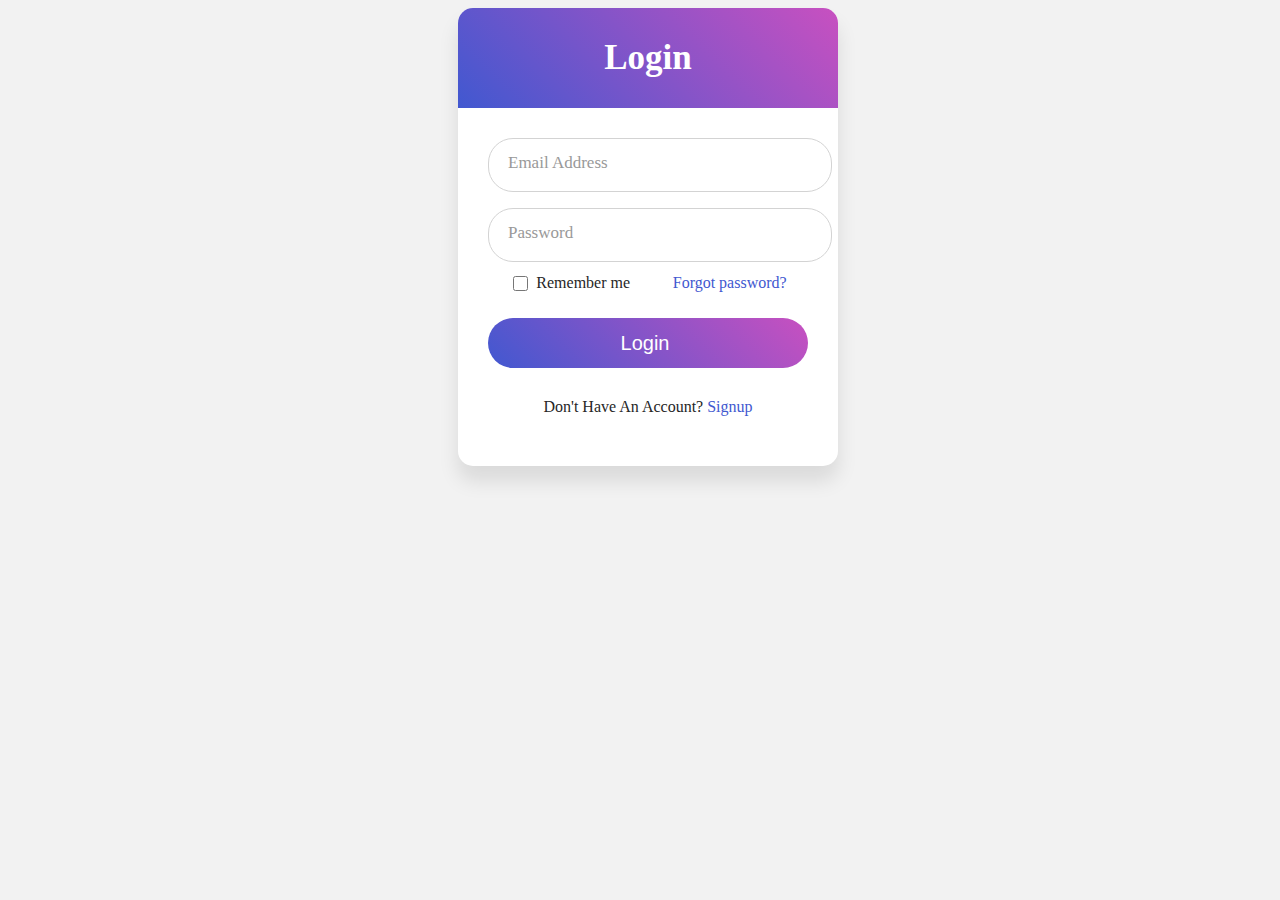
<file: index.html>
<!DOCTYPE html>

<html lang="en" dir="ltr">
   <head>
      <meta charset="utf-8">
      <title>Login Form </title>
      <link rel="stylesheet" href="style.css">
   </head>
   <style>
 body{
   display: grid;
  height: 100%;
  width: 100%;
  place-items: center;
  background: #f2f2f2;
 }

   </style>
   <body>
      <div class="rapper">
         <div class="title">
            Login 
         </div>
         <form action="#">
            <div class="Dost">
               <input type="text" required>
               <label>Email Address</label>
            </div>
            <div class="Dost">
               <input type="password" required>
               <label>Password</label>
            </div>
            <div class="bhai">
               <div class="checkbox">
                  <input type="checkbox" id="remember-me">
                  <label for="remember-me">Remember me</label>
               </div>
               <div class="pass">
                  <a href="#">Forgot password?</a>
               </div>
            </div>
            <div class="Dost">
               <input type="submit" value="Login">
            </div>
            <div class="signup">
              Don't Have An Account? <a href="#">Signup</a>
            </div>
         </form>
      </div>
   </body>
</html>
</file>
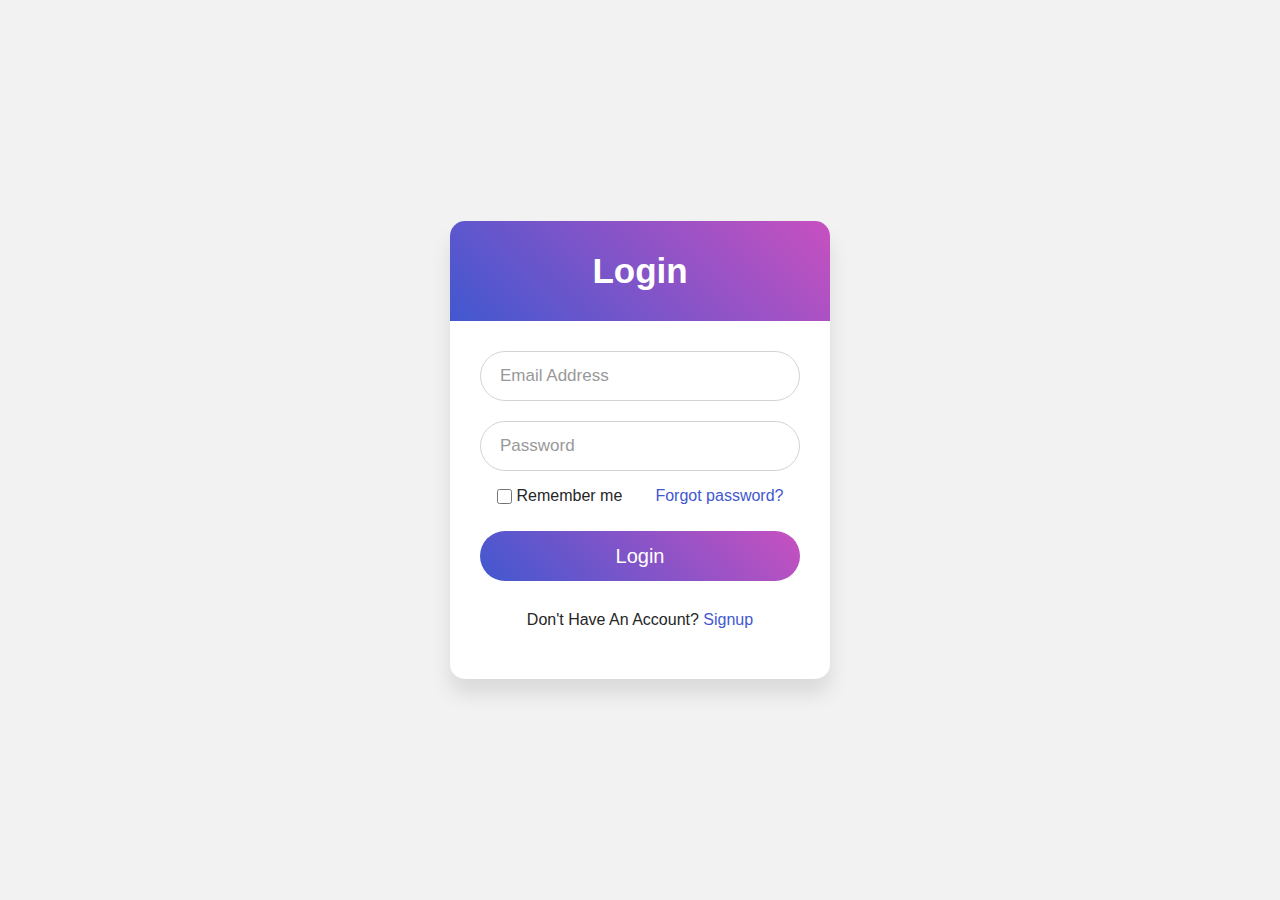
<file: Login page/index.html>
<!DOCTYPE html>

<html lang="en" dir="ltr">
   <head>
      <meta charset="utf-8">
      <title>Login Form </title>
      <link rel="stylesheet" href="style.css">
   </head>
   <body>
      <div class="rapper">
         <div class="title">
            Login 
         </div>
         <form action="#">
            <div class="Dost">
               <input type="text" required>
               <label>Email Address</label>
            </div>
            <div class="Dost">
               <input type="password" required>
               <label>Password</label>
            </div>
            <div class="bhai">
               <div class="checkbox">
                  <input type="checkbox" id="remember-me">
                  <label for="remember-me">Remember me</label>
               </div>
               <div class="pass">
                  <a href="#">Forgot password?</a>
               </div>
            </div>
            <div class="Dost">
               <input type="submit" value="Login">
            </div>
            <div class="signup">
              Don't Have An Account? <a href="#">Signup</a>
            </div>
         </form>
      </div>
   </body>
</html>
</file>
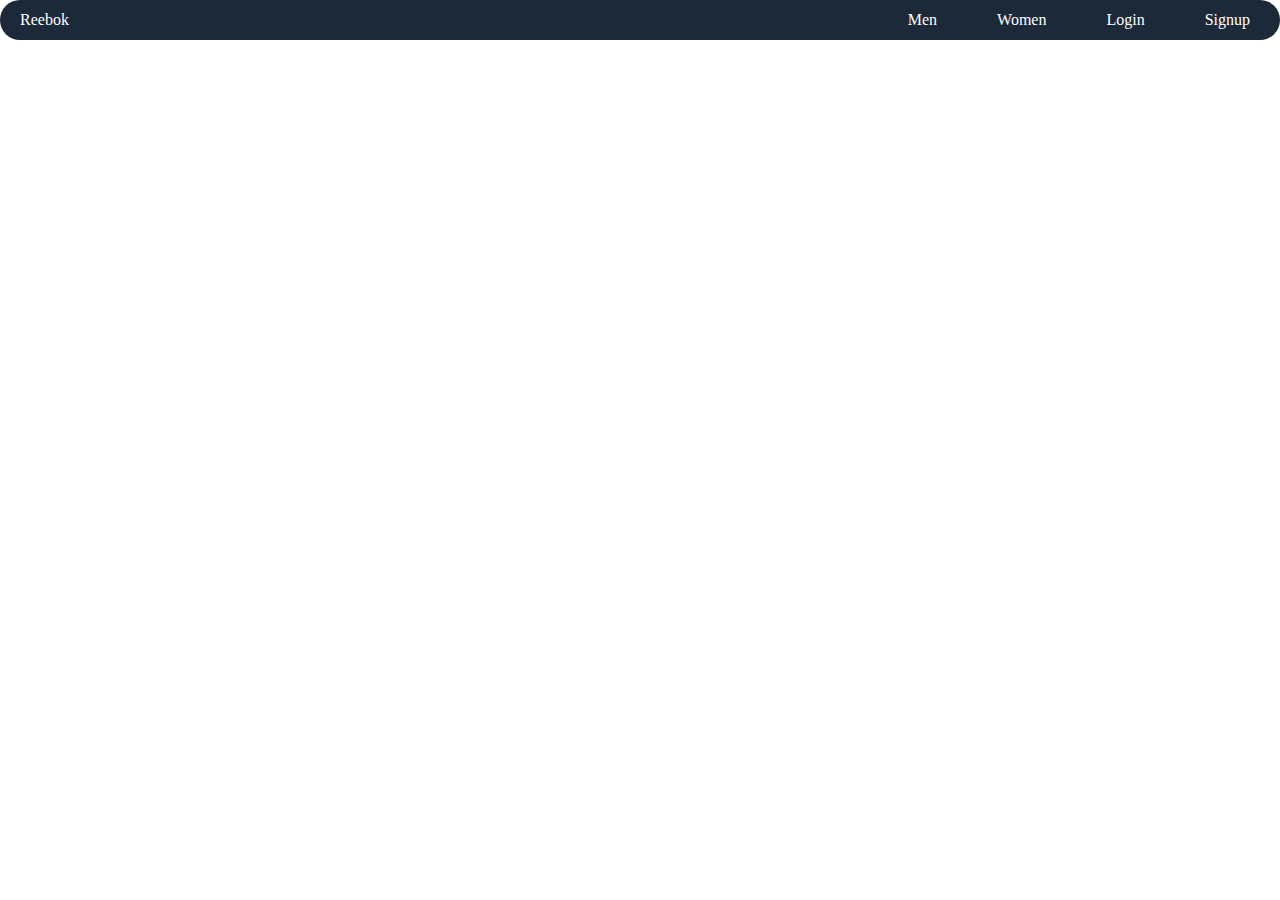
<file: navbar.html>
<!DOCTYPE html>
<html lang="en">
<head>
	<meta charset="UTF-8">
	<meta name="viewport" content="width=device-width, initial-scale=1.0">
	<link rel="stylesheet" href="style.css">
	<title></title>
	<style>
		*{
	margin: 0;
	padding: 0;
}
#container{
	display: flex;
	background-color: #1c2938;
	/*justify-content: space-between;*/
	align-items: center;
	color: white;
	height: 40px;
	border-radius: 30px;
}
.logo{
	margin: 20px;
	width: 70%;
}
.link{
	display: flex;
	justify-content: space-between;
}
.link > div > a{
	margin: 20px;
	padding: 10px;
	justify-content: space-between;
	text-decoration: none;
	color: white;
}
.link > div > a:hover{
	background-color: white;
	color: #1c2938;
	font-weight: 700;
	border-radius: 10px;
}
	</style>
</head>
<body>
	<div id="container">
		<div class="logo">
			Reebok
		</div>
		<div class="link">
			<div><a href="menspage.html">Men</a></div>
			<div><a href="">Women</a></div>
			<div><a href="index.html">Login</a></div>
			<div><a href="signup.html">Signup</a></div>
		</div>
	</div>
</body>
</html> 
<!-- updated navbar  -->
</file>
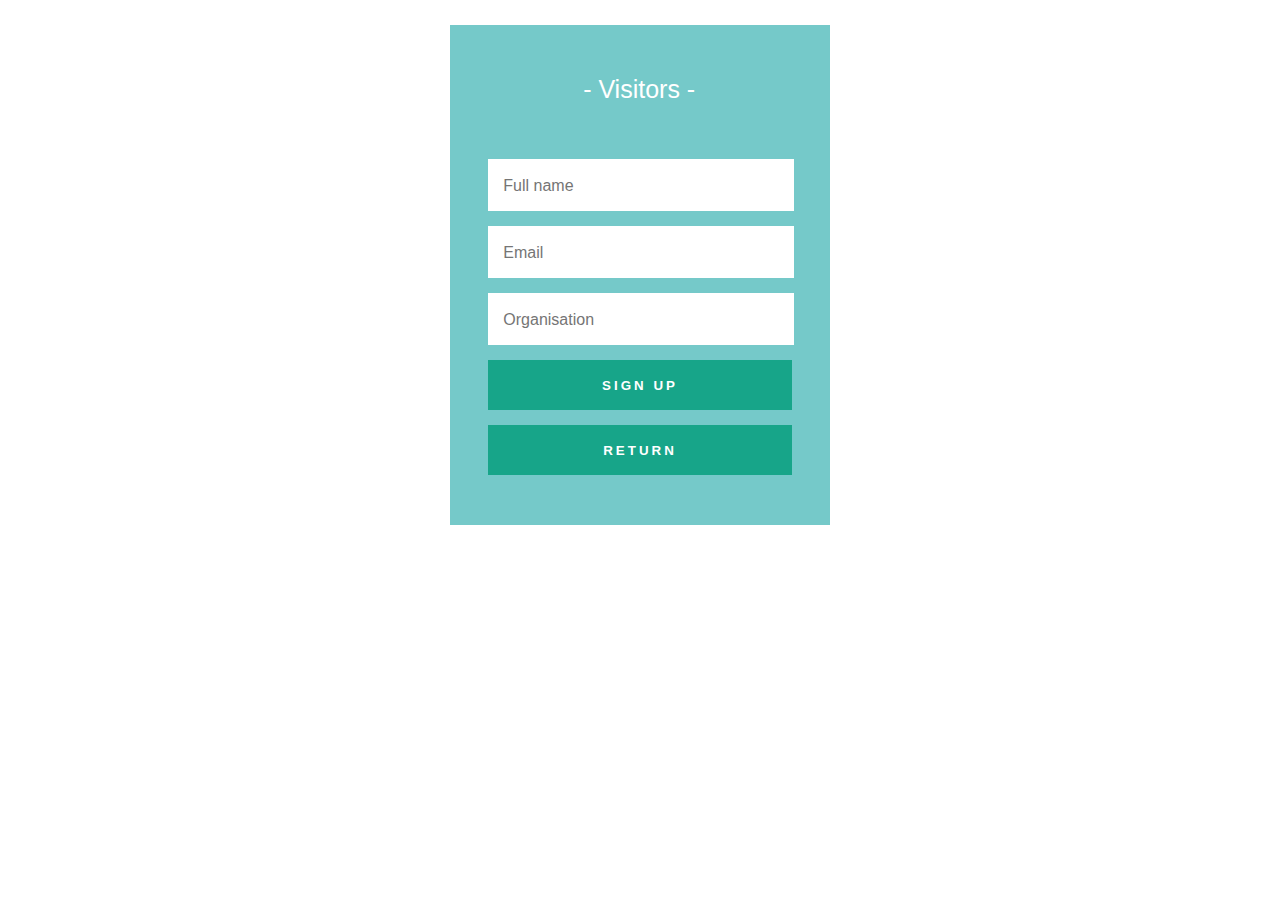
<file: signup.html>
<!DOCTYPE html>
<html lang="en">
<head>
    <meta charset="UTF-8">
    <meta http-equiv="X-UA-Compatible" content="IE=edge">
    <meta name="viewport" content="width=device-width, initial-scale=1.0">
    <title>signupPage</title>
    <style>
        #container{ margin-top: 100px;
            height: 500px; 
            /* border: 1px solid red; */
            width: 30%;margin: auto;background-color: rgb(117, 201, 201);
           

        }

        p{font-family: sans-serif; color: white;font-size: 25px;padding-top: 50px;}
        #container>div:nth-child(1) {margin:auto;width: 30%;}
        #container>div:nth-child(2){margin: auto;width: 80%;}


        form{margin-top: 40px;}
        input{margin-top: 15px;}
        button{margin-top: 15px;width: 100%;height: 50px;}

        input{height: 50px; width: 95%;}

        form>input{
            
            background-color: white;
            padding-left: 15px;
            border: none;
            outline: none;
            font-size: 18px;
            font-weight: bold;
        }

        form>input::placeholder{
            font-size: 16px;
            font-weight: lighter;
        }

        button{
            cursor: pointer;
            background-color: #17A589;
            border: none;
            color: white;
            letter-spacing: 3px;
            font-weight: bold;
        }
        form>button:nth-child(2){
            padding-bottom: 50px;
        }

    </style>
</head>
<body>
    <div id="container">
        <div><p>- Visitors -</p>  </div>
            <div>
                <form action="">
                    <input id="name" type="text" placeholder="Full name" >
                    <input id="email" placeholder="Email" type="text" >
                    <input id="Organisation" placeholder="Organisation" type="text">
                    <button>SIGN UP</button>
                    <button>RETURN</button>
                </form>
            </div>
        
    </div>
    
</body>
</html>
<script>

    var form=document.querySelector("form")
    form.addEventListener("submit",show)
    function show(){
        event.preventDefault()
        var obj={
            name:document.getElementById("name").value,
            email:document.getElementById("email").value,
            organisation:document.getElementById("organisation").value
        }

        alert(obj.name)
    }


// :git 
</script>
</file>
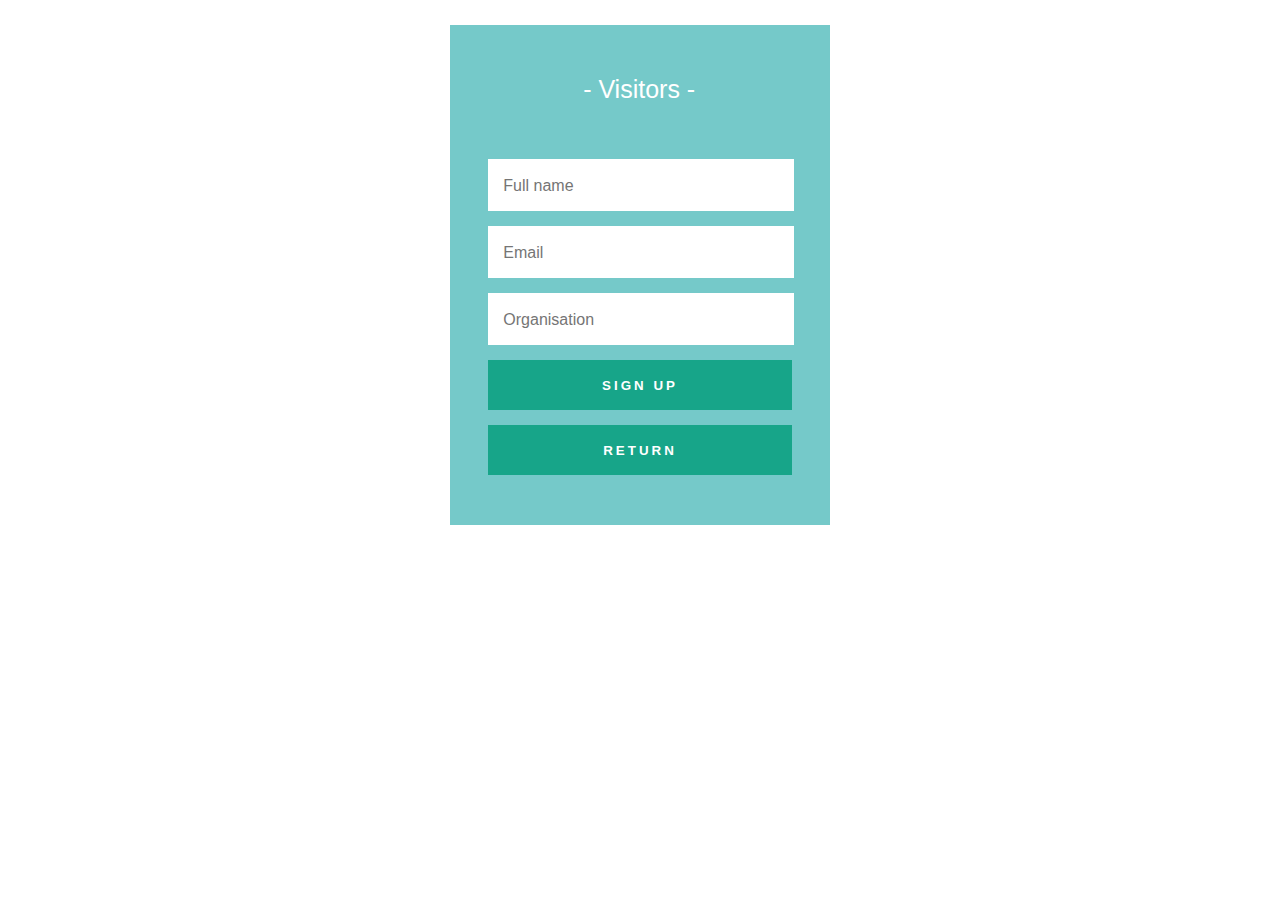
<file: signupPage/signup.html>
<!DOCTYPE html>
<html lang="en">
<head>
    <meta charset="UTF-8">
    <meta http-equiv="X-UA-Compatible" content="IE=edge">
    <meta name="viewport" content="width=device-width, initial-scale=1.0">
    <title>signupPage</title>
    <style>
        #container{ margin-top: 100px;
            height: 500px; 
            /* border: 1px solid red; */
            width: 30%;margin: auto;background-color: rgb(117, 201, 201);
           

        }

        p{font-family: sans-serif; color: white;font-size: 25px;padding-top: 50px;}
        #container>div:nth-child(1) {margin:auto;width: 30%;}
        #container>div:nth-child(2){margin: auto;width: 80%;}


        form{margin-top: 40px;}
        input{margin-top: 15px;}
        button{margin-top: 15px;width: 100%;height: 50px;}

        input{height: 50px; width: 95%;}

        form>input{
            
            background-color: white;
            padding-left: 15px;
            border: none;
            outline: none;
            font-size: 18px;
            font-weight: bold;
        }

        form>input::placeholder{
            font-size: 16px;
            font-weight: lighter;
        }

        button{
            cursor: pointer;
            background-color: #17A589;
            border: none;
            color: white;
            letter-spacing: 3px;
            font-weight: bold;
        }
        form>button:nth-child(2){
            padding-bottom: 50px;
        }

    </style>
</head>
<body>
    <div id="container">
        <div><p>- Visitors -</p>  </div>
            <div>
                <form action="">
                    <input id="name" type="text" placeholder="Full name" >
                    <input id="email" placeholder="Email" type="text" >
                    <input id="Organisation" placeholder="Organisation" type="text">
                    <button>SIGN UP</button>
                    <button>RETURN</button>
                </form>
            </div>
        
    </div>
    
</body>
</html>
<script>

    var form=document.querySelector("form")
    form.addEventListener("submit",show)
    function show(){
        event.preventDefault()
        var obj={
            name:document.getElementById("name").value,
            email:document.getElementById("email").value,
            organisation:document.getElementById("organisation").value
        }

        alert(obj.name)
    }

</script>
</file>
<file: style.css>
/* *{
  margin: 0;
  padding: 0;
  box-sizing: border-box;
  font-family: 'Poppins', sans-serif;
} */
/* html,body{
  display: grid;
  height: 100%;
  width: 100%;
  place-items: center;
  background: #f2f2f2;
 
} */
/* ::selection{
  background: #4158d0;
  color: #fff;
} */
.rapper{
  width: 380px;
  background: #fff;
  border-radius: 15px;
  box-shadow: 0px 15px 20px rgba(0,0,0,0.1);
}
.rapper .title{
  font-size: 35px;
  font-weight: 600;
  text-align: center;
  line-height: 100px;
  color: #fff;
  user-select: none;
  border-radius: 15px 15px 0 0;
  background: linear-gradient(-135deg, #c850c0, #4158d0);
}
.rapper form{
  padding: 10px 30px 50px 30px;
}
.rapper form .Dost{
  height: 50px;
  width: 100%;
  margin-top: 20px;
  position: relative;
}
.rapper form .Dost input{
  height: 100%;
  width: 100%;
  outline: none;
  font-size: 17px;
  padding-left: 20px;
  border: 1px solid lightgrey;
  border-radius: 25px;
  transition: all 0.3s ease;
}
.rapper form .Dost input:focus,
form .Dost input:valid{
  border-color: #4158d0;
}
.rapper form .Dost label{
  position: absolute;
  top: 50%;
  left: 20px;
  color: #999999;
  font-weight: 400;
  font-size: 17px;
  pointer-events: none;
  transform: translateY(-50%);
  transition: all 0.3s ease;
}
form .Dost input:focus ~ label,
form .Dost input:valid ~ label{
  top: 0%;
  font-size: 16px;
  color: #4158d0;
  background: #fff;
  transform: translateY(-50%);
}
form .bhai{
  display: flex;
  width: 100%;
  height: 50px;
  font-size: 16px;
  align-items: center;
  justify-content: space-around;
}
form .bhai .checkbox{
  display: flex;
  align-items: center;
  justify-content: center;
}
form .bhai input{
  width: 15px;
  height: 15px;
  background: red;
}
form .bhai label{
  color: #262626;
  user-select: none;
  padding-left: 5px;
}
form .bhai .pass{
  color: "";
}
form .Dost input[type="submit"]{
  color: #fff;
  border: none;
  padding-left: 0;
  margin-top: -10px;
  font-size: 20px;
  font-weight: 500;
  cursor: pointer;
  background: linear-gradient(-135deg, #c850c0, #4158d0);
  transition: all 0.3s ease;
}
form .Dost input[type="submit"]:active{
  transform: scale(0.95);
}
form .signup{
  color: #262626;
  margin-top: 20px;
  text-align: center;
}
form .pass a,
form .signup a{
  color: #4158d0;
  text-decoration: none;
}
form .pass a:hover,
form .signup a:hover{
  text-decoration: underline;
}
/* updatex style  */
</file>
<file: Login page/style.css>
*{
  margin: 0;
  padding: 0;
  box-sizing: border-box;
  font-family: 'Poppins', sans-serif;
}
html,body{
  display: grid;
  height: 100%;
  width: 100%;
  place-items: center;
  background: #f2f2f2;
 
}
::selection{
  background: #4158d0;
  color: #fff;
}
.rapper{
  width: 380px;
  background: #fff;
  border-radius: 15px;
  box-shadow: 0px 15px 20px rgba(0,0,0,0.1);
}
.rapper .title{
  font-size: 35px;
  font-weight: 600;
  text-align: center;
  line-height: 100px;
  color: #fff;
  user-select: none;
  border-radius: 15px 15px 0 0;
  background: linear-gradient(-135deg, #c850c0, #4158d0);
}
.rapper form{
  padding: 10px 30px 50px 30px;
}
.rapper form .Dost{
  height: 50px;
  width: 100%;
  margin-top: 20px;
  position: relative;
}
.rapper form .Dost input{
  height: 100%;
  width: 100%;
  outline: none;
  font-size: 17px;
  padding-left: 20px;
  border: 1px solid lightgrey;
  border-radius: 25px;
  transition: all 0.3s ease;
}
.rapper form .Dost input:focus,
form .Dost input:valid{
  border-color: #4158d0;
}
.rapper form .Dost label{
  position: absolute;
  top: 50%;
  left: 20px;
  color: #999999;
  font-weight: 400;
  font-size: 17px;
  pointer-events: none;
  transform: translateY(-50%);
  transition: all 0.3s ease;
}
form .Dost input:focus ~ label,
form .Dost input:valid ~ label{
  top: 0%;
  font-size: 16px;
  color: #4158d0;
  background: #fff;
  transform: translateY(-50%);
}
form .bhai{
  display: flex;
  width: 100%;
  height: 50px;
  font-size: 16px;
  align-items: center;
  justify-content: space-around;
}
form .bhai .checkbox{
  display: flex;
  align-items: center;
  justify-content: center;
}
form .bhai input{
  width: 15px;
  height: 15px;
  background: red;
}
form .bhai label{
  color: #262626;
  user-select: none;
  padding-left: 5px;
}
form .bhai .pass{
  color: "";
}
form .Dost input[type="submit"]{
  color: #fff;
  border: none;
  padding-left: 0;
  margin-top: -10px;
  font-size: 20px;
  font-weight: 500;
  cursor: pointer;
  background: linear-gradient(-135deg, #c850c0, #4158d0);
  transition: all 0.3s ease;
}
form .Dost input[type="submit"]:active{
  transform: scale(0.95);
}
form .signup{
  color: #262626;
  margin-top: 20px;
  text-align: center;
}
form .pass a,
form .signup a{
  color: #4158d0;
  text-decoration: none;
}
form .pass a:hover,
form .signup a:hover{
  text-decoration: underline;
}
</file>
